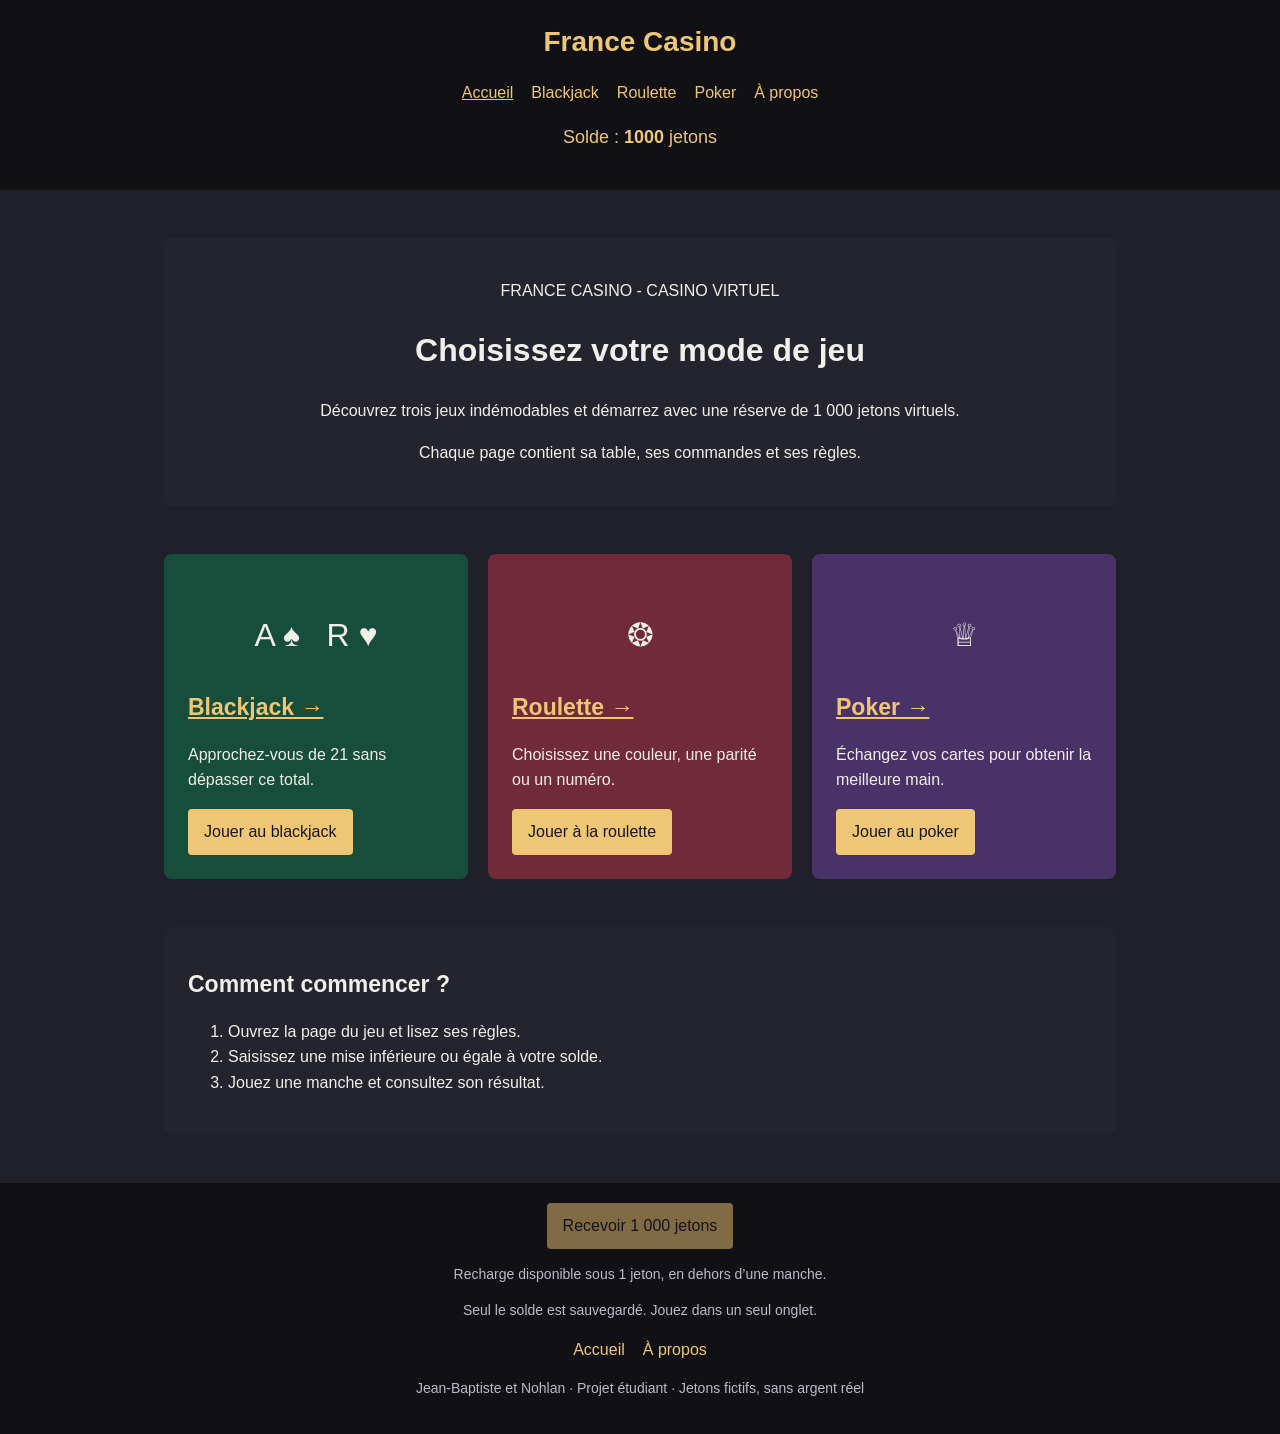
<file: projet/html/index.html>
<!DOCTYPE html>
<html lang="fr">
<head>
  <meta charset="UTF-8">
  <meta name="viewport" content="width=device-width, initial-scale=1.0">
  <title>France Casino</title>
  <link rel="stylesheet" href="../css/style.css">
  <script src="../js/commun.js" defer></script>
</head>
<body class="accueil">
  <a class="lien-evitement" href="#contenu">Aller au contenu</a>
  <header>
    <a class="logo" href="index.html">France Casino</a>
    <nav aria-label="Navigation principale">
      <a href="index.html" aria-current="page">Accueil</a>
      <a href="blackjack.html">Blackjack</a>
      <a href="roulette.html">Roulette</a>
      <a href="poker.html">Poker</a>
      <a href="apropos.html">À propos</a>
    </nav>
    <p class="solde">Solde : <strong id="solde">1 000</strong> jetons</p>
  </header>
  <main id="contenu">
    <section class="introduction">
      <p>FRANCE CASINO - CASINO VIRTUEL</p>
      <h1>Choisissez votre mode de jeu</h1>
      <p> Découvrez trois jeux indémodables et démarrez avec une réserve de 1 000 jetons virtuels.</p>
      <p> Chaque page contient sa table, ses commandes et ses règles.</p>
    </section>
    <div class="liste-jeux">
      <section class="jeu blackjack">
        <p class="illustration" aria-hidden="true">A ♠ &nbsp; R ♥</p>
        <h2><a href="blackjack.html">Blackjack →</a></h2>
        <p>Approchez-vous de 21 sans dépasser ce total.</p>
        <a class="bouton" href="blackjack.html">Jouer au blackjack</a>
      </section>
      <section class="jeu roulette">
        <p class="illustration" aria-hidden="true">❂</p>
        <h2><a href="roulette.html">Roulette → </a></h2>
        <p>Choisissez une couleur, une parité ou un numéro.</p>
        <a class="bouton" href="roulette.html">Jouer à la roulette</a>
      </section>
      <section class="jeu poker">
        <p class="illustration" aria-hidden="true">♕</p>
        <h2><a href="poker.html">Poker →</a></h2>
        <p>Échangez vos cartes pour obtenir la meilleure main.</p>
        <a class="bouton" href="poker.html">Jouer au poker</a>
      </section>
    </div>
    <section>
      <h2>Comment commencer ?</h2>
      <ol>
        <li>Ouvrez la page du jeu et lisez ses règles.</li>
        <li>Saisissez une mise inférieure ou égale à votre solde.</li>
        <li>Jouez une manche et consultez son résultat.</li>
      </ol>
    </section>
  </main>
  <footer>
    <button id="recharger" type="button" disabled>Recevoir 1 000 jetons</button>
    <p>Recharge disponible sous 1 jeton, en dehors d’une manche.</p>
    <p id="sauvegarde">Seul le solde est sauvegardé. Jouez dans un seul onglet.</p>
    <nav aria-label="Navigation de pied de page">
      <a href="index.html">Accueil</a>
      <a href="apropos.html">À propos</a>
    </nav>
    <p>Jean-Baptiste et Nohlan · Projet étudiant · Jetons fictifs, sans argent réel</p>
  </footer>
</body>
</html>
</file>
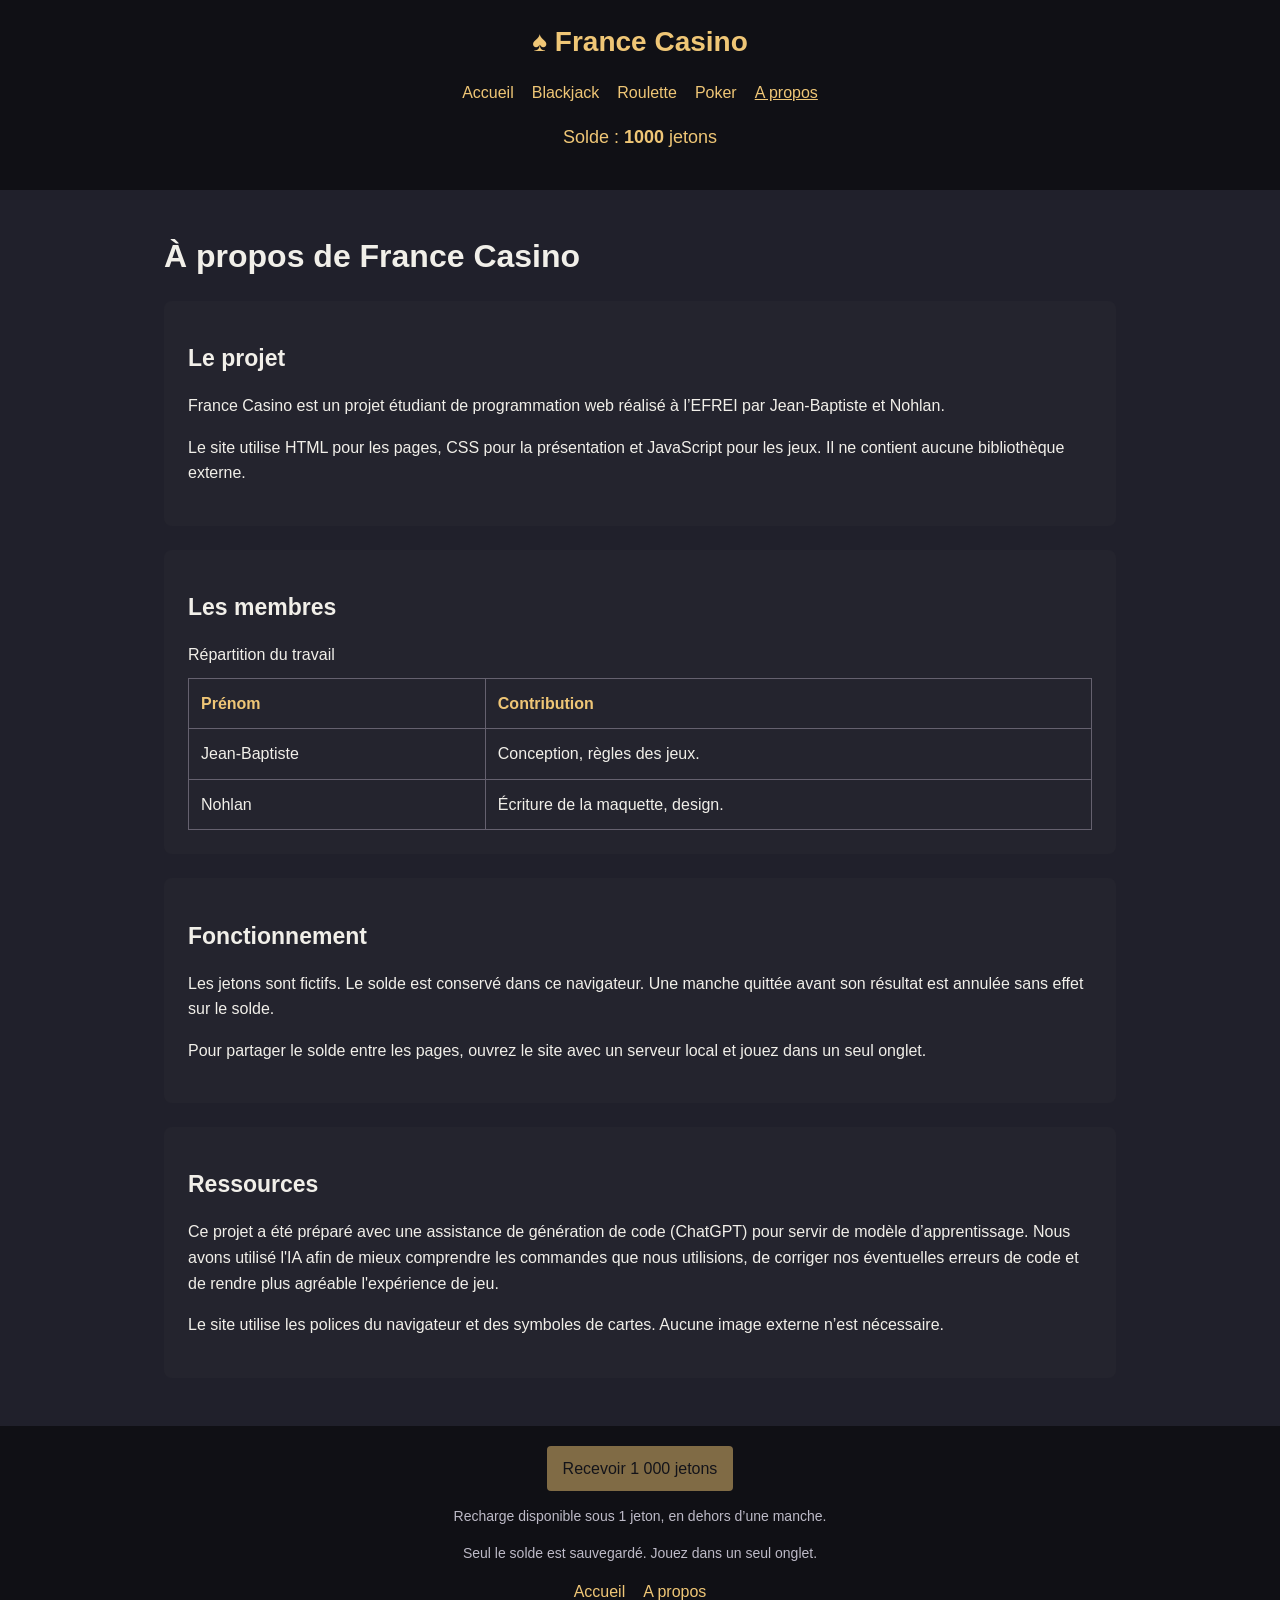
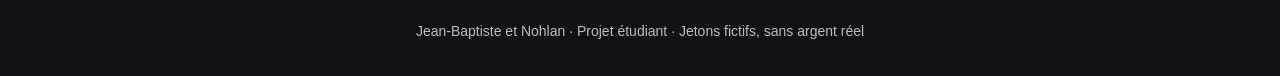
<file: projet/html/apropos.html>
<!DOCTYPE html>
<html lang="fr">
<head>
  <meta charset="UTF-8">
  <meta name="viewport" content="width=device-width, initial-scale=1.0">
  <title>À propos - France Casino</title>
  <link rel="stylesheet" href="../css/style.css">
  <script src="../js/commun.js" defer></script>
</head>
<body class="accueil">
  <a class="lien-evitement" href="#contenu">Aller au contenu</a>
  <header>
    <a class="logo" href="index.html">♠ France Casino</a>
    <nav aria-label="Navigation principale">
      <a href="index.html">Accueil</a>
      <a href="blackjack.html">Blackjack</a>
      <a href="roulette.html">Roulette</a>  
      <a href="poker.html">Poker</a>
      <a href="apropos.html" aria-current="page">A propos</a>
    </nav>
    <p class="solde"> Solde : <strong id="solde">1 000</strong> jetons</p>
  </header>
  <main id="contenu">
    <h1>À propos de France Casino</h1>
    <section>
      <h2>Le projet</h2>
      <p>France Casino est un projet étudiant de programmation web réalisé à l’EFREI par Jean-Baptiste et Nohlan.</p>
      <p>Le site utilise HTML pour les pages, CSS pour la présentation et JavaScript pour les jeux. Il ne contient aucune bibliothèque externe.</p>
    </section>
    <section>
      <h2>Les membres</h2>
      <table>
        <caption>Répartition du travail</caption>
        <thead><tr><th scope="col">Prénom</th><th scope="col">Contribution</th></tr></thead>
        <tbody>
          <tr><td>Jean-Baptiste</td><td>Conception, règles des jeux.</td></tr>
          <tr><td>Nohlan</td><td>Écriture de la maquette, design.</td></tr>
        </tbody>
      </table>
    </section>
    <section>
      <h2>Fonctionnement</h2>
      <p>Les jetons sont fictifs. Le solde est conservé dans ce navigateur. Une manche quittée avant son résultat est annulée sans effet sur le solde.</p>
      <p>Pour partager le solde entre les pages, ouvrez le site avec un serveur local et jouez dans un seul onglet.</p>
    </section>
    <section>
      <h2>Ressources</h2>
      <p>Ce projet a été préparé avec une assistance de génération de code (ChatGPT) pour servir de modèle d’apprentissage. Nous avons utilisé l'IA afin de mieux comprendre les commandes que nous utilisions, de corriger nos éventuelles erreurs de code et de rendre plus agréable l'expérience de jeu.</p>
      <p>Le site utilise les polices du navigateur et des symboles de cartes. Aucune image externe n’est nécessaire.</p>
    </section>
  </main>
  <footer>
    <button id="recharger" type="button" disabled>Recevoir 1 000 jetons</button>
    <p>Recharge disponible sous 1 jeton, en dehors d’une manche.</p>
    <p id="sauvegarde">Seul le solde est sauvegardé. Jouez dans un seul onglet.</p>
    <nav aria-label="Navigation de pied de page">
      <a href="index.html"> Accueil</a>
      <a href="apropos.html"> A propos</a>
    </nav>
    <p>Jean-Baptiste et Nohlan · Projet étudiant · Jetons fictifs, sans argent réel</p>
  </footer>
</body>
</html>
</file>
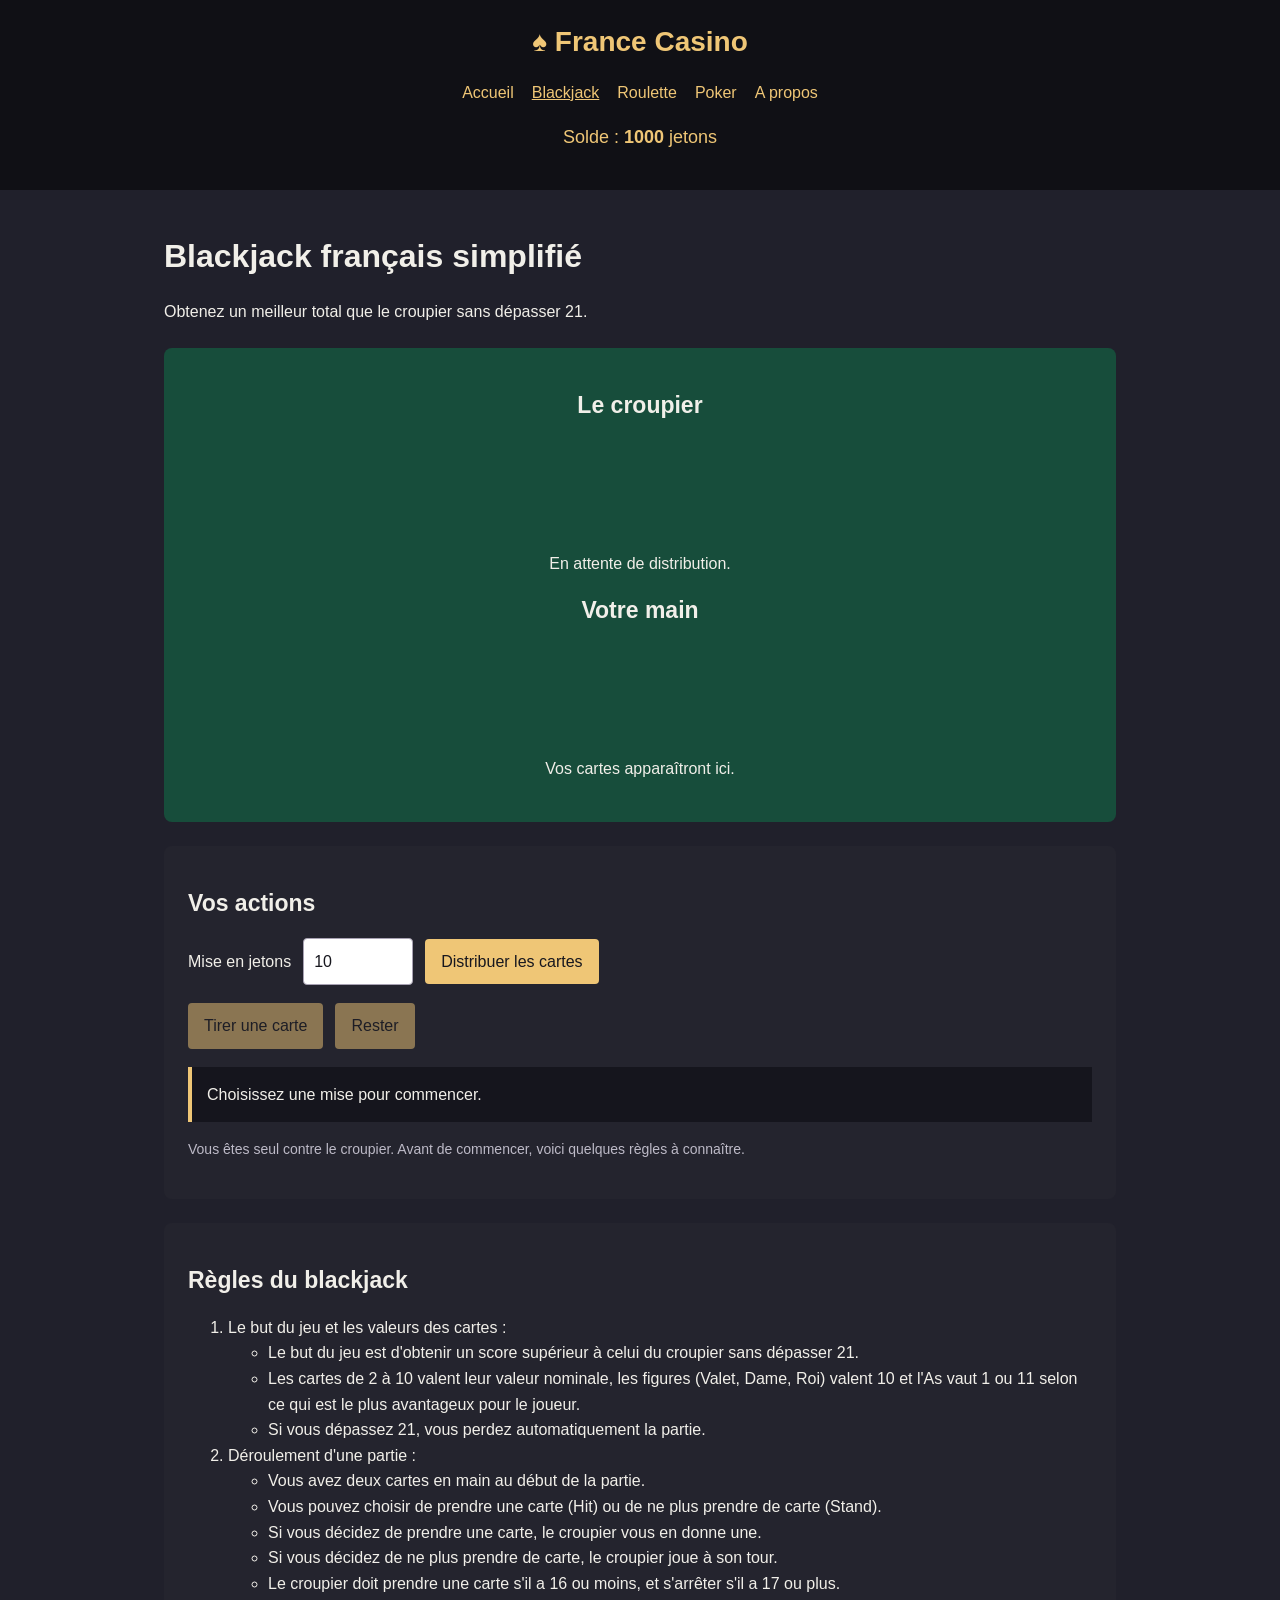
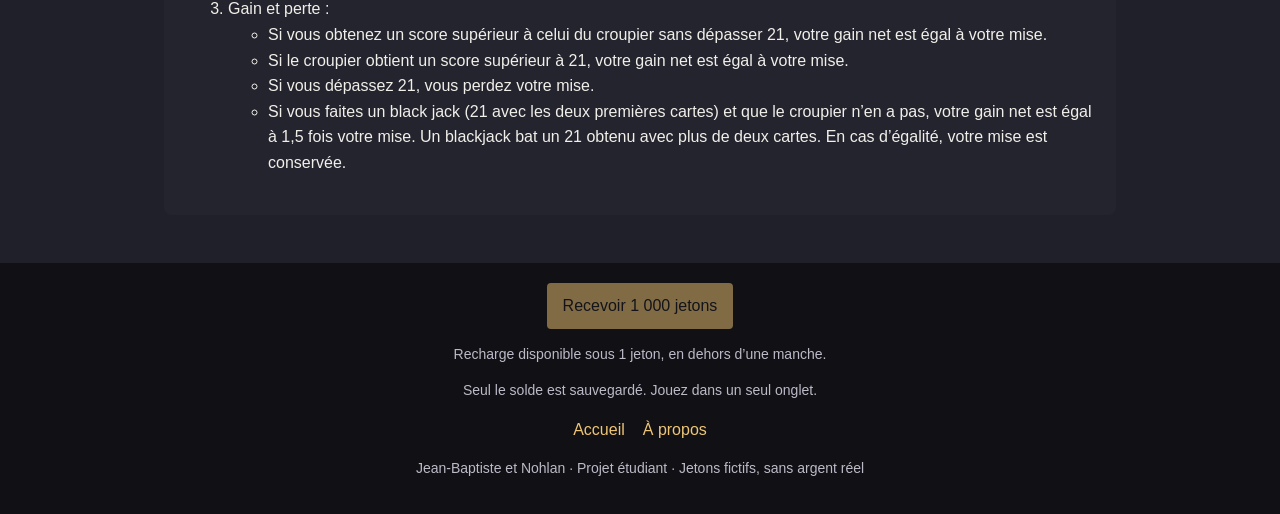
<file: projet/html/blackjack.html>
<!DOCTYPE html>
<html lang="fr">
<head>
  <meta charset="UTF-8">
  <meta name="viewport" content="width=device-width, initial-scale=1.0">
  <title>Blackjack français - France Casino</title>
  <link rel="stylesheet" href="../css/style.css">
  <script src="../js/commun.js" defer></script>
  <script src="../js/cartes.js" defer></script>
  <script src="../js/blackjack.js" defer></script>
</head>
<body class="blackjack">
  <a class="lien-evitement" href="#contenu">Aller au contenu</a>
  <header>
    <a class="logo" href="index.html">♠ France Casino</a>
    <nav aria-label="Navigation principale">
      <a href="index.html">Accueil</a>
      <a href="blackjack.html" aria-current="page">Blackjack</a>
      <a href="roulette.html">Roulette</a>
      <a href="poker.html">Poker</a>
      <a href="apropos.html">A propos</a>
    </nav>
    <p class="solde">Solde : <strong id="solde">1 000</strong> jetons</p>
  </header>
  <main id="contenu">
    <h1>Blackjack français simplifié</h1>
    <p>Obtenez un meilleur total que le croupier sans dépasser 21.</p>
    <section class="tapis">
      <h2>Le croupier</h2>
      <div id="main-croupier" class="main-cartes"></div>
      <p id="score-croupier">En attente de distribution.</p>
      <h2>Votre main</h2>
      <div id="main-joueur" class="main-cartes"></div>
      <p id="score-joueur">Vos cartes apparaîtront ici.</p>
    </section>
    <section>
      <h2>Vos actions</h2>
      <form id="formulaire">
        <label for="mise">Mise en jetons</label>
        <input id="mise" type="number" min="1" step="1" value="10" required>
        <button id="distribuer" type="submit">Distribuer les cartes</button>
      </form>
      <div class="actions">
        <button id="tirer" type="button" disabled>Tirer une carte</button>
        <button id="rester" type="button" disabled>Rester</button>
      </div>
      <p id="message" class="message" role="status">Choisissez une mise pour commencer.</p>
      <p class="aide">Vous êtes seul contre le croupier. Avant de commencer, voici quelques règles à connaître.</p>
    </section>
    <section>
      <h2>Règles du blackjack</h2>
        <ol> 

            <li>Le but du jeu et les valeurs des cartes : 

            <ul> 

                <li>Le but du jeu est d'obtenir un score supérieur à celui du croupier sans dépasser 21.</li> 

                <li>Les cartes de 2 à 10 valent leur valeur nominale, les figures (Valet, Dame, Roi) valent 10 et l'As vaut 1 ou 11 selon ce qui est le plus avantageux pour le joueur.</li> 

                <li>Si vous dépassez 21, vous perdez automatiquement la partie.</li> 

            </ul>
            </li> 

            <li>Déroulement d'une partie : 

            <ul> 

                <li>Vous avez deux cartes en main au début de la partie.</li> 

                <li>Vous pouvez choisir de prendre une carte (Hit) ou de ne plus prendre de carte (Stand).</li> 

                <li>Si vous décidez de prendre une carte, le croupier vous en donne une.</li> 

                <li>Si vous décidez de ne plus prendre de carte, le croupier joue à son tour.</li> 

                <li>Le croupier doit prendre une carte s'il a 16 ou moins, et s'arrêter s'il a 17 ou plus.</li> 

            </ul>
            </li> 

            <li>Gain et perte : 

            <ul> 

                <li>Si vous obtenez un score supérieur à celui du croupier sans dépasser 21, votre gain net est égal à votre mise.</li> 

                <li>Si le croupier obtient un score supérieur à 21, votre gain net est égal à votre mise.</li> 

                <li>Si vous dépassez 21, vous perdez votre mise.</li> 

                <li>Si vous faites un black jack (21 avec les deux premières cartes) et que le croupier n’en a pas, votre gain net est égal à 1,5 fois votre mise. Un blackjack bat un 21 obtenu avec plus de deux cartes. En cas d’égalité, votre mise est conservée.</li> 

            </ul>
            </li> 

        </ol>
    </section>


  </main>

  <!-- Gestion des jetons et navigation secondaire -->
  <footer>
    <button id="recharger" type="button" disabled>Recevoir 1 000 jetons</button>
    <p>Recharge disponible sous 1 jeton, en dehors d’une manche.</p>
    <p id="sauvegarde">Seul le solde est sauvegardé. Jouez dans un seul onglet.</p>
    <nav aria-label="Navigation de pied de page">
      <a href="index.html">Accueil</a>
      <a href="apropos.html">À propos</a>
    </nav>
    <p>Jean-Baptiste et Nohlan · Projet étudiant · Jetons fictifs, sans argent réel</p>
  </footer>
</body>
</html>
</file>
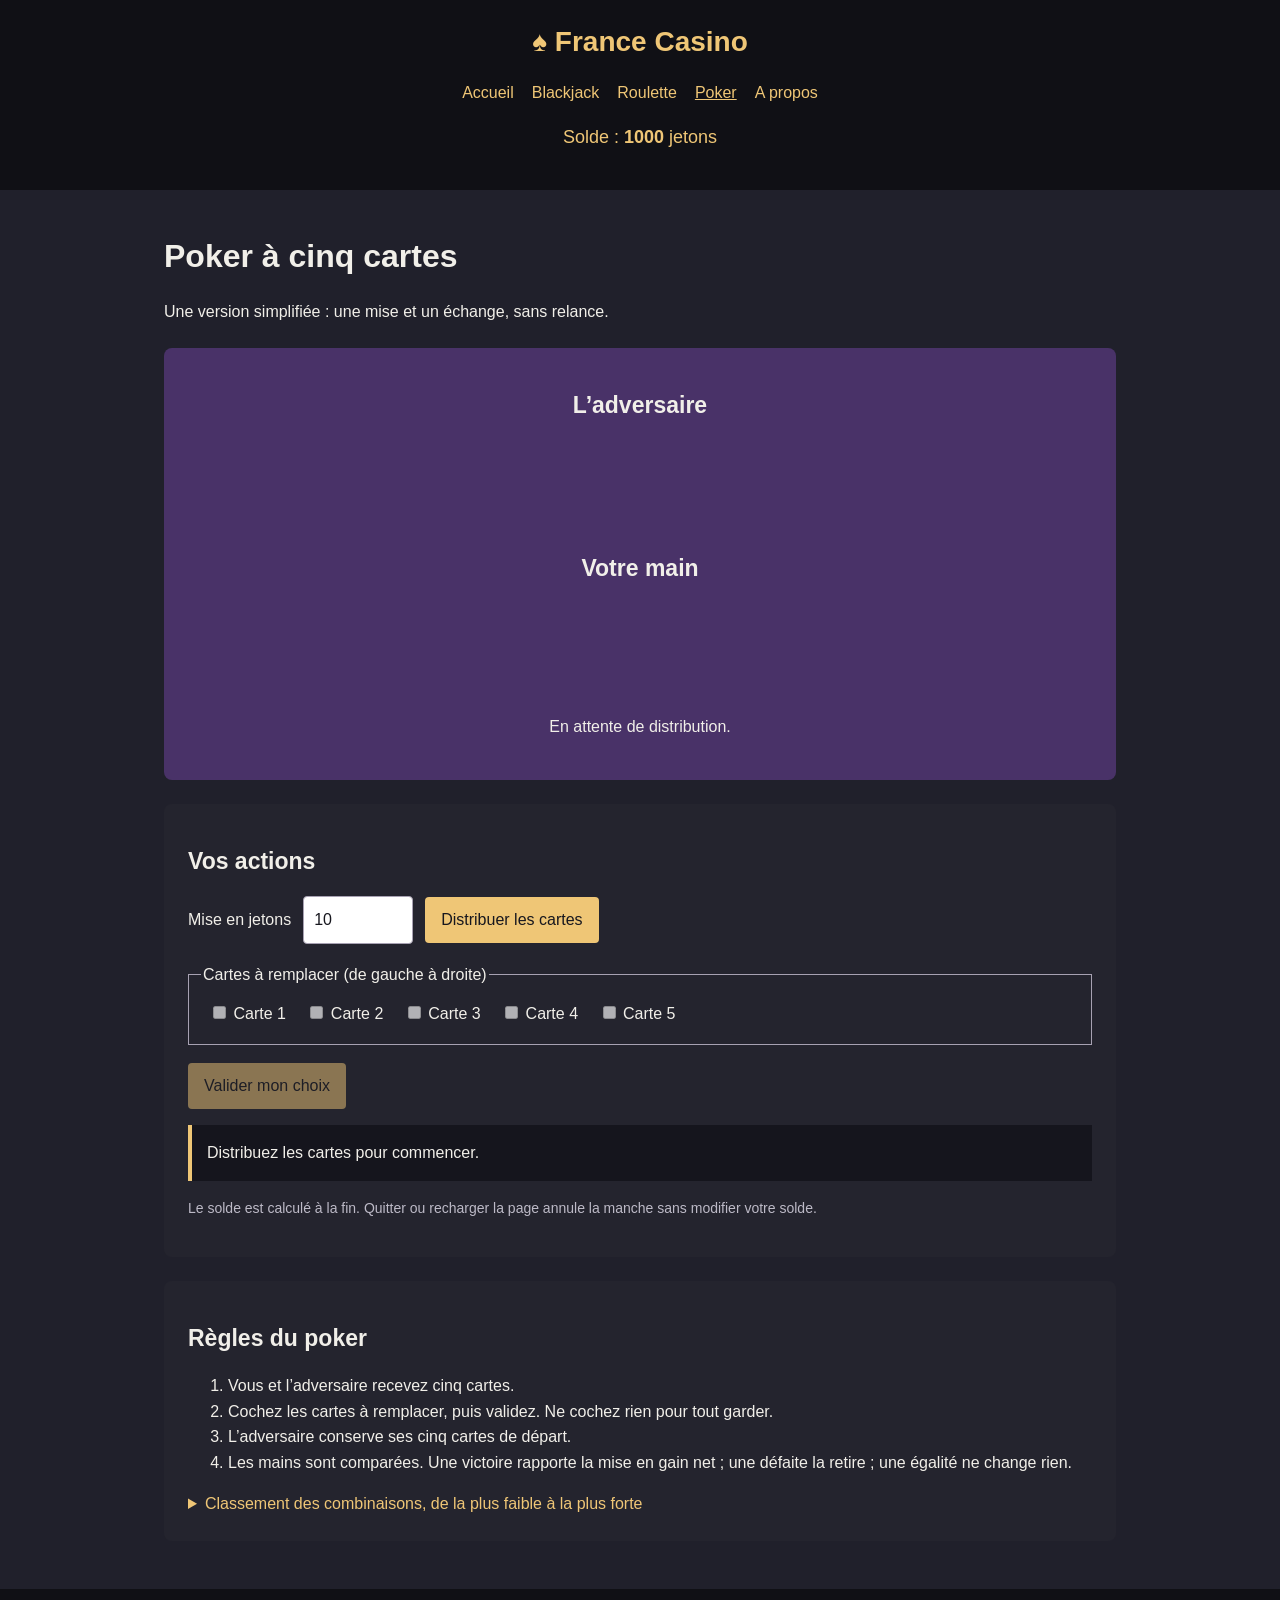
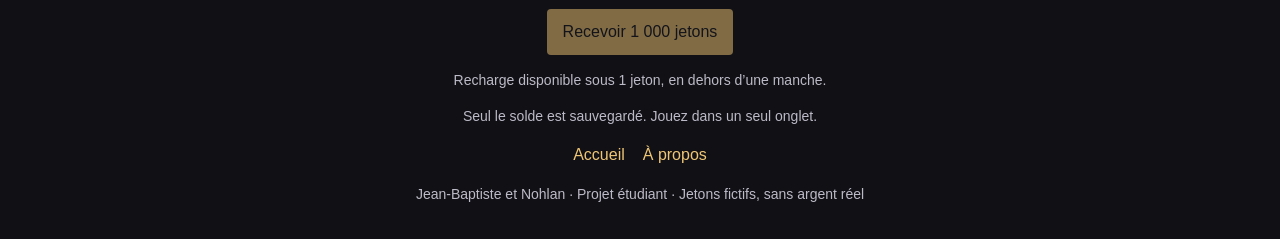
<file: projet/html/poker.html>
<!DOCTYPE html>
<html lang="fr">
<head>
  <meta charset="UTF-8">
  <meta name="viewport" content="width=device-width, initial-scale=1.0">
  <title>Poker - France Casino</title>
  <link rel="stylesheet" href="../css/style.css">
  <script src="../js/commun.js" defer></script>
  <script src="../js/cartes.js" defer></script>
  <script src="../js/combinaisons.js" defer></script>
  <script src="../js/poker.js" defer></script>
</head>
<body class="poker">
  <a class="lien-evitement" href="#contenu">Aller au contenu</a>
  <header>
    <a class="logo" href="index.html">♠ France Casino</a>
    <nav aria-label="Navigation principale">
      <a href="index.html">Accueil</a>
      <a href="blackjack.html">Blackjack</a>
      <a href="roulette.html">Roulette</a>
      <a href="poker.html" aria-current="page">Poker</a>
      <a href="apropos.html">A propos</a>
    </nav>
    <p class="solde">Solde : <strong id="solde">1 000</strong> jetons</p>
  </header>
  <main id="contenu">
    <h1>Poker à cinq cartes</h1>
    <p>Une version simplifiée : une mise et un échange, sans relance.</p>
    <section class="tapis">
      <h2>L’adversaire</h2>
      <div id="main-adversaire" class="main-cartes"></div>
      <h2>Votre main</h2>
      <div id="main-joueur" class="main-cartes"></div>
      <p id="combinaison">En attente de distribution.</p>
    </section>
    <section>
      <h2>Vos actions</h2>
      <form id="formulaire">
        <label for="mise">Mise en jetons</label>
        <input id="mise" type="number" min="1" step="1" value="10" required>
        <button id="distribuer" type="submit">Distribuer les cartes</button>
      </form>
      <fieldset>
        <legend>Cartes à remplacer (de gauche à droite)</legend>
        <label><input id="carte-0" type="checkbox" disabled> Carte 1</label>
        <label><input id="carte-1" type="checkbox" disabled> Carte 2</label>
        <label><input id="carte-2" type="checkbox" disabled> Carte 3</label>
        <label><input id="carte-3" type="checkbox" disabled> Carte 4</label>
        <label><input id="carte-4" type="checkbox" disabled> Carte 5</label>
      </fieldset>
      <button id="echanger" type="button" disabled>Valider mon choix</button>
      <p id="message" class="message" role="status">Distribuez les cartes pour commencer.</p>
      <p class="aide">Le solde est calculé à la fin. Quitter ou recharger la page annule la manche sans modifier votre solde.</p>
    </section>
    <section>
      <h2>Règles du poker</h2>
      <ol>
        <li>Vous et l’adversaire recevez cinq cartes.</li>
        <li>Cochez les cartes à remplacer, puis validez. Ne cochez rien pour tout garder.</li>
        <li>L’adversaire conserve ses cinq cartes de départ.</li>
        <li>Les mains sont comparées. Une victoire rapporte la mise en gain net ; une défaite la retire ; une égalité ne change rien.</li>
      </ol>
      <details>
        <summary>Classement des combinaisons, de la plus faible à la plus forte</summary>
        <ul> 

                <li>Le but du jeu est d'avoir la meilleure main possible à la fin de la partie.</li> 

                <li>Les mains sont classées de la plus faible à la plus forte : carte haute, paire, double paire, brelan, quinte, couleur, full, carré, quinte flush et quinte flush royale.</li> 

            </ul> 
        <p>À combinaison égale, on compare d’abord les groupes, puis les cartes restantes. L’as peut être bas dans A-2-3-4-5.</p>
      </details>
    </section>

  </main>
  <footer>
    <button id="recharger" type="button" disabled>Recevoir 1 000 jetons</button>
    <p>Recharge disponible sous 1 jeton, en dehors d’une manche.</p>
    <p id="sauvegarde">Seul le solde est sauvegardé. Jouez dans un seul onglet.</p>
    <nav aria-label="Navigation de pied de page">
      <a href="index.html">Accueil</a>
      <a href="apropos.html">À propos</a>
    </nav>
    <p>Jean-Baptiste et Nohlan · Projet étudiant · Jetons fictifs, sans argent réel</p>
  </footer>
</body>
</html>
</file>
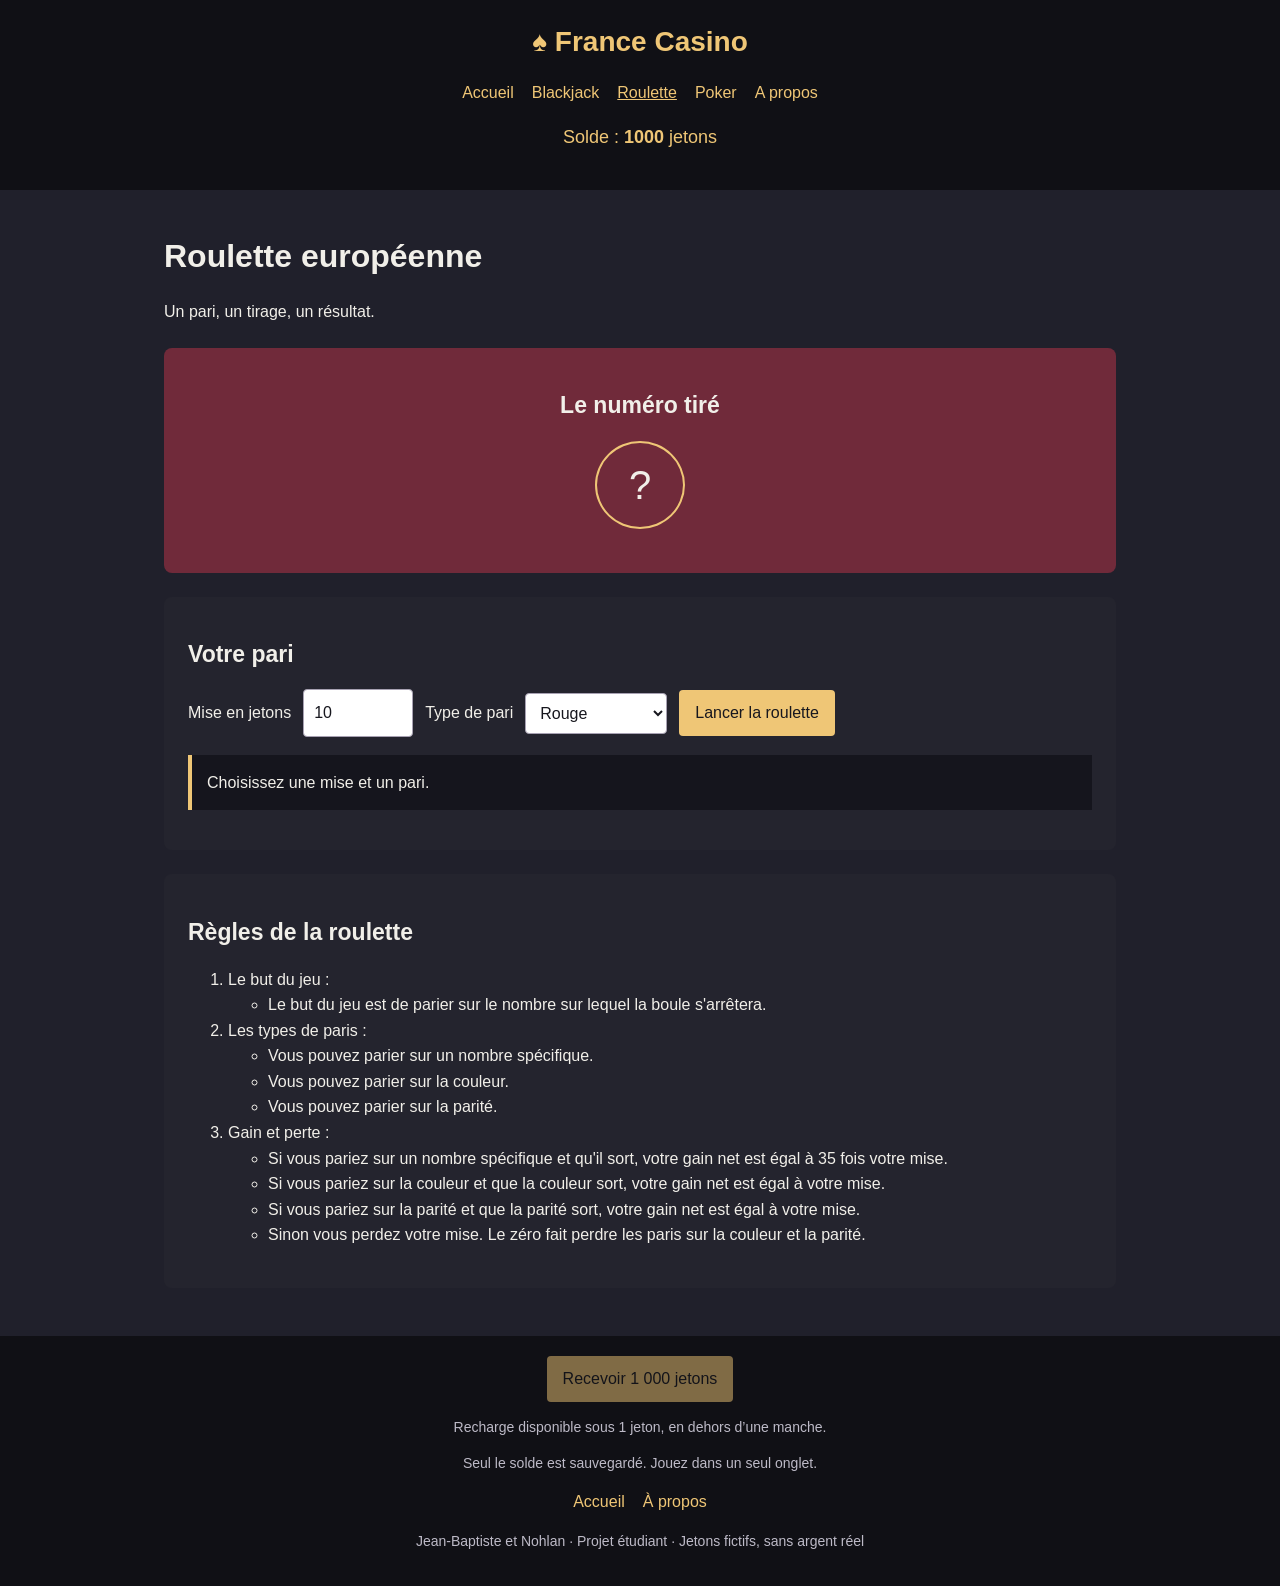
<file: projet/html/roulette.html>
<!DOCTYPE html>
<html lang="fr">
<head>
  <meta charset="UTF-8">
  <meta name="viewport" content="width=device-width, initial-scale=1.0">
  <title>Roulette - France Casino</title>
  <link rel="stylesheet" href="../css/style.css">
  <script src="../js/commun.js" defer></script>
  <script src="../js/roulette.js" defer></script>
</head>
<body class="roulette">
  <a class="lien-evitement" href="#contenu">Aller au contenu</a>

  <!-- En-tête commun aux cinq pages -->
  <header>
    <a class="logo" href="index.html">♠ France Casino</a>
    <nav aria-label="Navigation principale">
      <a href="index.html">Accueil</a>
      <a href="blackjack.html">Blackjack</a>
      <a href="roulette.html" aria-current="page">Roulette</a>
      <a href="poker.html">Poker</a>
      <a href="apropos.html">A propos</a>
    </nav>
    <p class="solde">Solde : <strong id="solde">1 000</strong> jetons</p>
  </header>

  <main id="contenu">
    <h1>Roulette européenne</h1>
    <p>Un pari, un tirage, un résultat.</p>

    <section class="tapis">
      <h2>Le numéro tiré</h2>
      <p id="resultat" class="numero">?</p>
    </section>

    <section>
      <h2>Votre pari</h2>
      <form id="formulaire">
        <label for="mise">Mise en jetons</label>
        <input id="mise" type="number" min="1" step="1" value="10" required>
        <label for="pari">Type de pari</label>
        <select id="pari">
          <option value="rouge">Rouge</option>
          <option value="noir">Noir</option>
          <option value="pair">Pair</option>
          <option value="impair">Impair</option>
          <option value="numero">Numéro exact</option>
        </select>
        <div id="choix-numero" hidden>
          <label for="numero">Numéro entre 0 et 36</label>
          <input id="numero" type="number" min="0" max="36" step="1" value="7" required disabled>
        </div>
        <button type="submit">Lancer la roulette</button>
      </form>
      <p id="message" class="message">Choisissez une mise et un pari.</p>
    </section>
    <section>
      <h2>Règles de la roulette</h2>
      <ol> 

            <li>Le but du jeu : 

            <ul> 

                <li>Le but du jeu est de parier sur le nombre sur lequel la boule s'arrêtera.</li> 

            </ul>
            </li> 

            <li>Les types de paris : 

            <ul> 

                <li>Vous pouvez parier sur un nombre spécifique.</li> 

                <li>Vous pouvez parier sur la couleur.</li> 

                <li>Vous pouvez parier sur la parité.</li> 

            </ul>
            </li> 

            <li>Gain et perte : 

            <ul> 

                <li>Si vous pariez sur un nombre spécifique et qu'il sort, votre gain net est égal à 35 fois votre mise.</li> 

                <li>Si vous pariez sur la couleur et que la couleur sort, votre gain net est égal à votre mise.</li> 

                <li>Si vous pariez sur la parité et que la parité sort, votre gain net est égal à votre mise.</li> 

                <li>Sinon vous perdez votre mise. Le zéro fait perdre les paris sur la couleur et la parité.</li> 

            </ul>
            </li> 

        </ol> 
    </section>




  </main>
  <footer>
    <button id="recharger" type="button" disabled>Recevoir 1 000 jetons</button>
    <p>Recharge disponible sous 1 jeton, en dehors d’une manche.</p>
    <p id="sauvegarde">Seul le solde est sauvegardé. Jouez dans un seul onglet.</p>
    <nav aria-label="Navigation de pied de page">
      <a href="index.html">Accueil</a>
      <a href="apropos.html">À propos</a>
    </nav>
    <p>Jean-Baptiste et Nohlan · Projet étudiant · Jetons fictifs, sans argent réel</p>
  </footer>
</body>
</html>
</file>
<file: projet/css/style.css>
* {
  box-sizing: border-box;
}

body {
  margin: 0;
  font-family: Arial, sans-serif;
  line-height: 1.6;
  background-color: #20202b;
  color: #f1efe9;
}

header,footer{
  padding: 20px;
  background-color: #101015;
  text-align: center;
}

main {
  max-width: 1000px;
  margin: auto;
  padding: 24px;
}

section {
  margin: 24px 0;
  padding: 24px;
  background-color: #24242e;
  border-radius: 8px;
}

h1, h2 {
  line-height: 1.3;
}

h1 {
  font-size: 32px;
}

h2 {
  font-size: 23px;
}

a {
  color: #efc676;
}

/* 2. Navigation et solde */
.logo {
  font-size: 28px;
  font-weight: bold;
  text-decoration: none;
}

nav {
  display: flex;
  flex-wrap: wrap;
  justify-content: center;
  gap: 18px;
  margin: 15px 0;
}

nav a {
  text-decoration: none;
}

nav a:hover, nav a[aria-current="page"] {
  text-decoration: underline;
}

.solde {
  color: #efc676;
  font-size: 18px;
}

footer p, .aide {
  color: #bdbac7;
  font-size: 14px;
}

/* 3. Accueil : Flexbox place les trois jeux côte à côte */
.introduction {
  text-align: center;
}

.liste-jeux {
  display: flex;
  gap: 20px;
}

.jeu {
  flex: 1;
  min-width: 0;
}

.illustration {
  font-size: 32px;
  text-align: center;
}

/* Une couleur par jeu, utilisée sur l'accueil et la page correspondante. */
.jeu.blackjack, .blackjack .tapis {
  background-color: #174d3b;
}

.jeu.roulette, .roulette .tapis {
  background-color: #702a3a;
}

.jeu.poker, .poker .tapis {
  background-color: #493268;
}

/* 4. Formulaires et boutons */
form, .actions {
  display: flex;
  align-items: center;
  flex-wrap: wrap;
  gap: 12px;
  margin: 18px 0;
}

input, select, button {
  font: inherit;
}

input[type="number"], select {
  padding: 10px;
  background-color: #ffffff;
  color: #17171e;
  border: 1px solid #a7a1b2;
  border-radius: 4px;
}

input[type="number"] {
  width: 110px;
}

button, .bouton {
  display: inline-block;
  padding: 10px 16px;
  background-color: #efc676;
  color: #17171e;
  border: none;
  border-radius: 4px;
  text-decoration: none;
  cursor: pointer;
}

button:hover, .bouton:hover {
  background-color: #ffe0a0;
}

button:disabled {
  opacity: 0.5;
  cursor: not-allowed;
}

fieldset {
  margin: 18px 0;
  border: 1px solid #a7a1b2;
}

fieldset label {
  display: inline-block;
  margin: 8px;
}

.message {
  padding: 15px;
  background-color: #15151d;
  border-left: 4px solid #efc676;
}

/* 5. Cartes et résultat de roulette */
.tapis {
  text-align: center;
}

.main-cartes {
  display: flex;
  flex-wrap: wrap;
  justify-content: center;
  gap: 10px;
  min-height: 95px;
}

.carte {
  display: inline-block;
  width: 65px;
  padding: 20px 4px;
  background-color: #fff9e9;
  color: #17171e;
  border-radius: 6px;
  font-size: 24px;
  text-align: center;
}

.carte-rouge {
  color: #b5213d;
}

.carte-cachee {
  background-color: #32233c;
  color: #efc676;
  border: 1px solid #efc676;
}

.numero {
  width: 90px;
  margin: 20px auto;
  padding: 10px;
  border: 2px solid #efc676;
  border-radius: 50%;
  font-size: 40px;
}

.rouge { background-color: #ad243f; }
.noir { background-color: #16161c; }
.vert { background-color: #12633e; }

/* 6. Tableaux, règles et accessibilité */
.tableau {
  overflow-x: auto;
}

table {
  width: 100%;
  border-collapse: collapse;
}

th, td {
  padding: 12px;
  border: 1px solid #65616f;
  text-align: left;
}

th {
  color: #efc676;
}

caption {
  margin-bottom: 10px;
  text-align: left;
}

summary {
  cursor: pointer;
  color: #efc676;
}

[hidden] {
  display: none;
}

:focus-visible {
  outline: 3px solid #efc676;
  outline-offset: 4px;
}

.lien-evitement {
  position: absolute;
  top: -60px;
  left: 10px;
  background-color: #101015;
  padding: 10px;
}

.lien-evitement:focus {
  top: 10px;
}

/* 7. Téléphone : empiler les jeux et réduire les espaces */
@media (max-width: 700px) {
  .liste-jeux {
    flex-direction: column;
    gap: 0;
  }

  main, section {
    padding: 16px;
  }

  nav {
    gap: 12px;
  }

  .carte {
    width: 43px;
    padding: 15px 2px;
    font-size: 18px;
  }

  .main-cartes {
    gap: 5px;
  }

  th, td {
    padding: 7px;
  }
}
</file>
